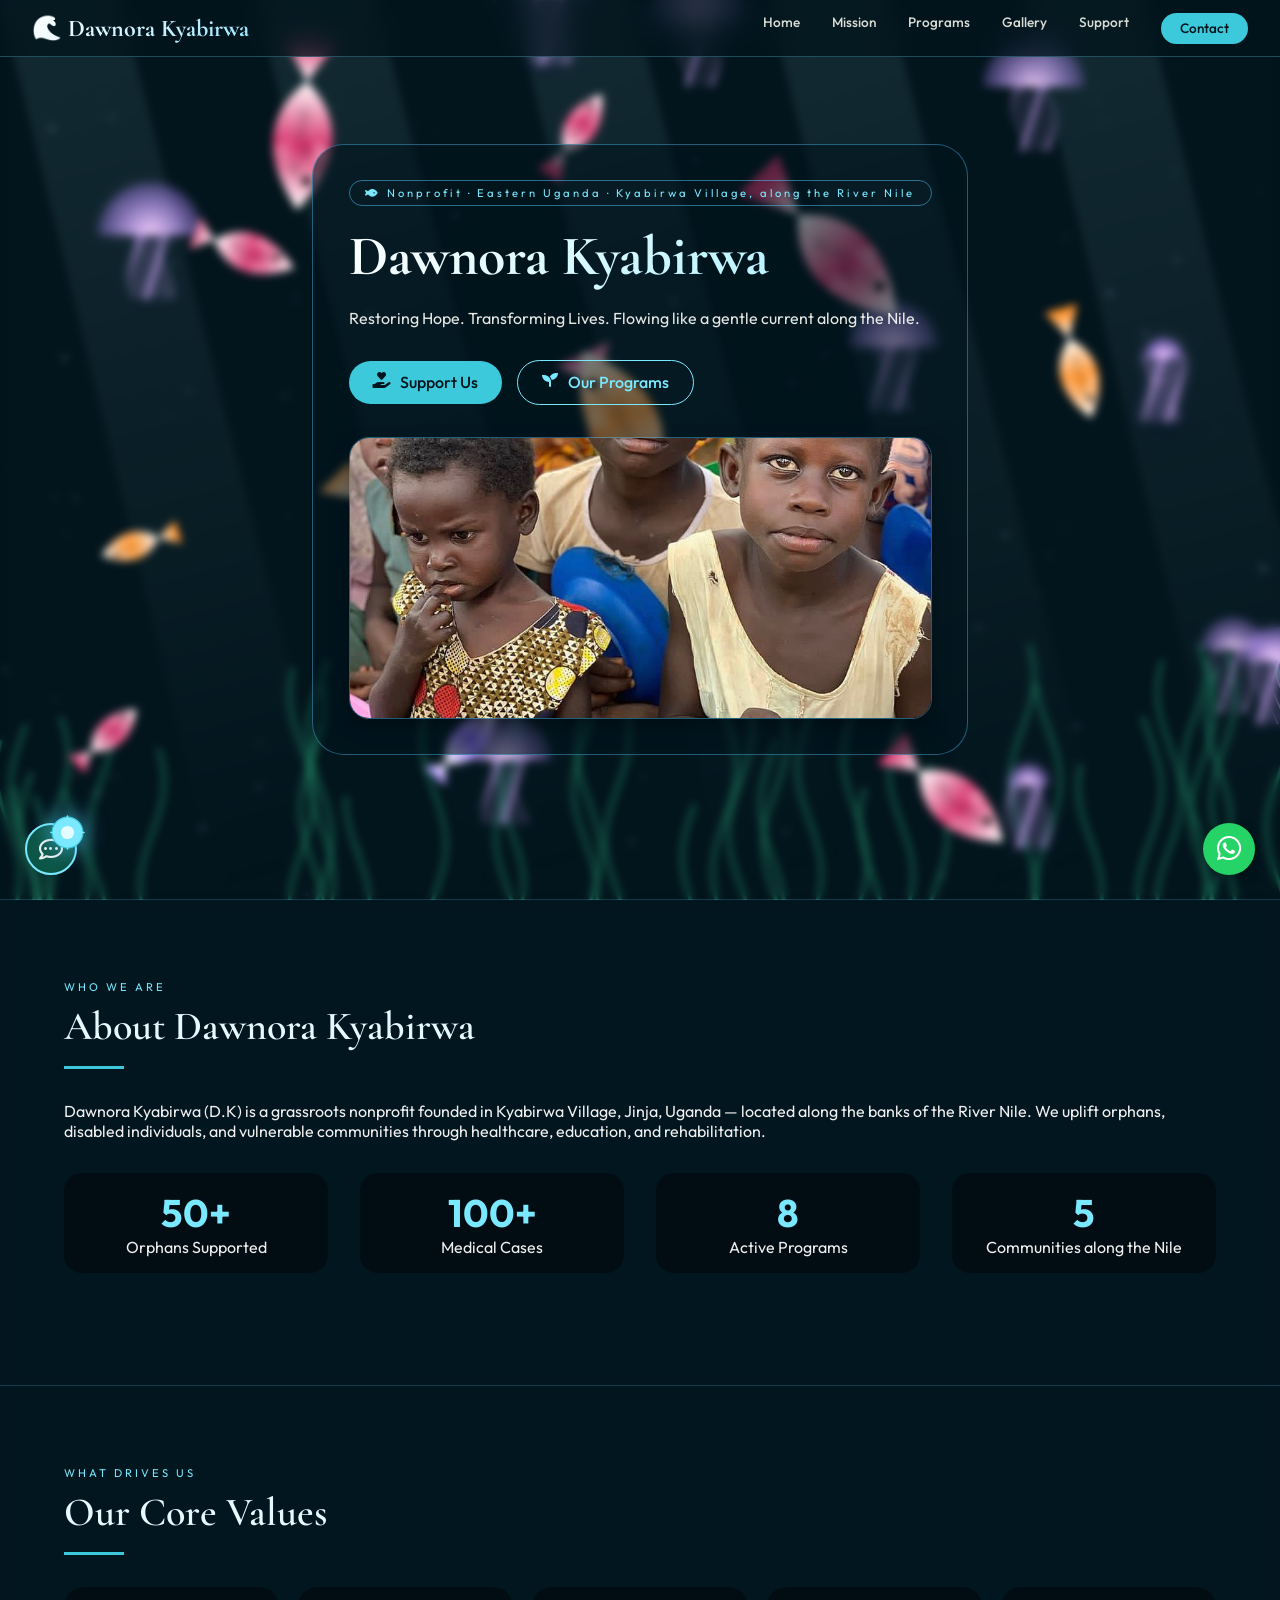
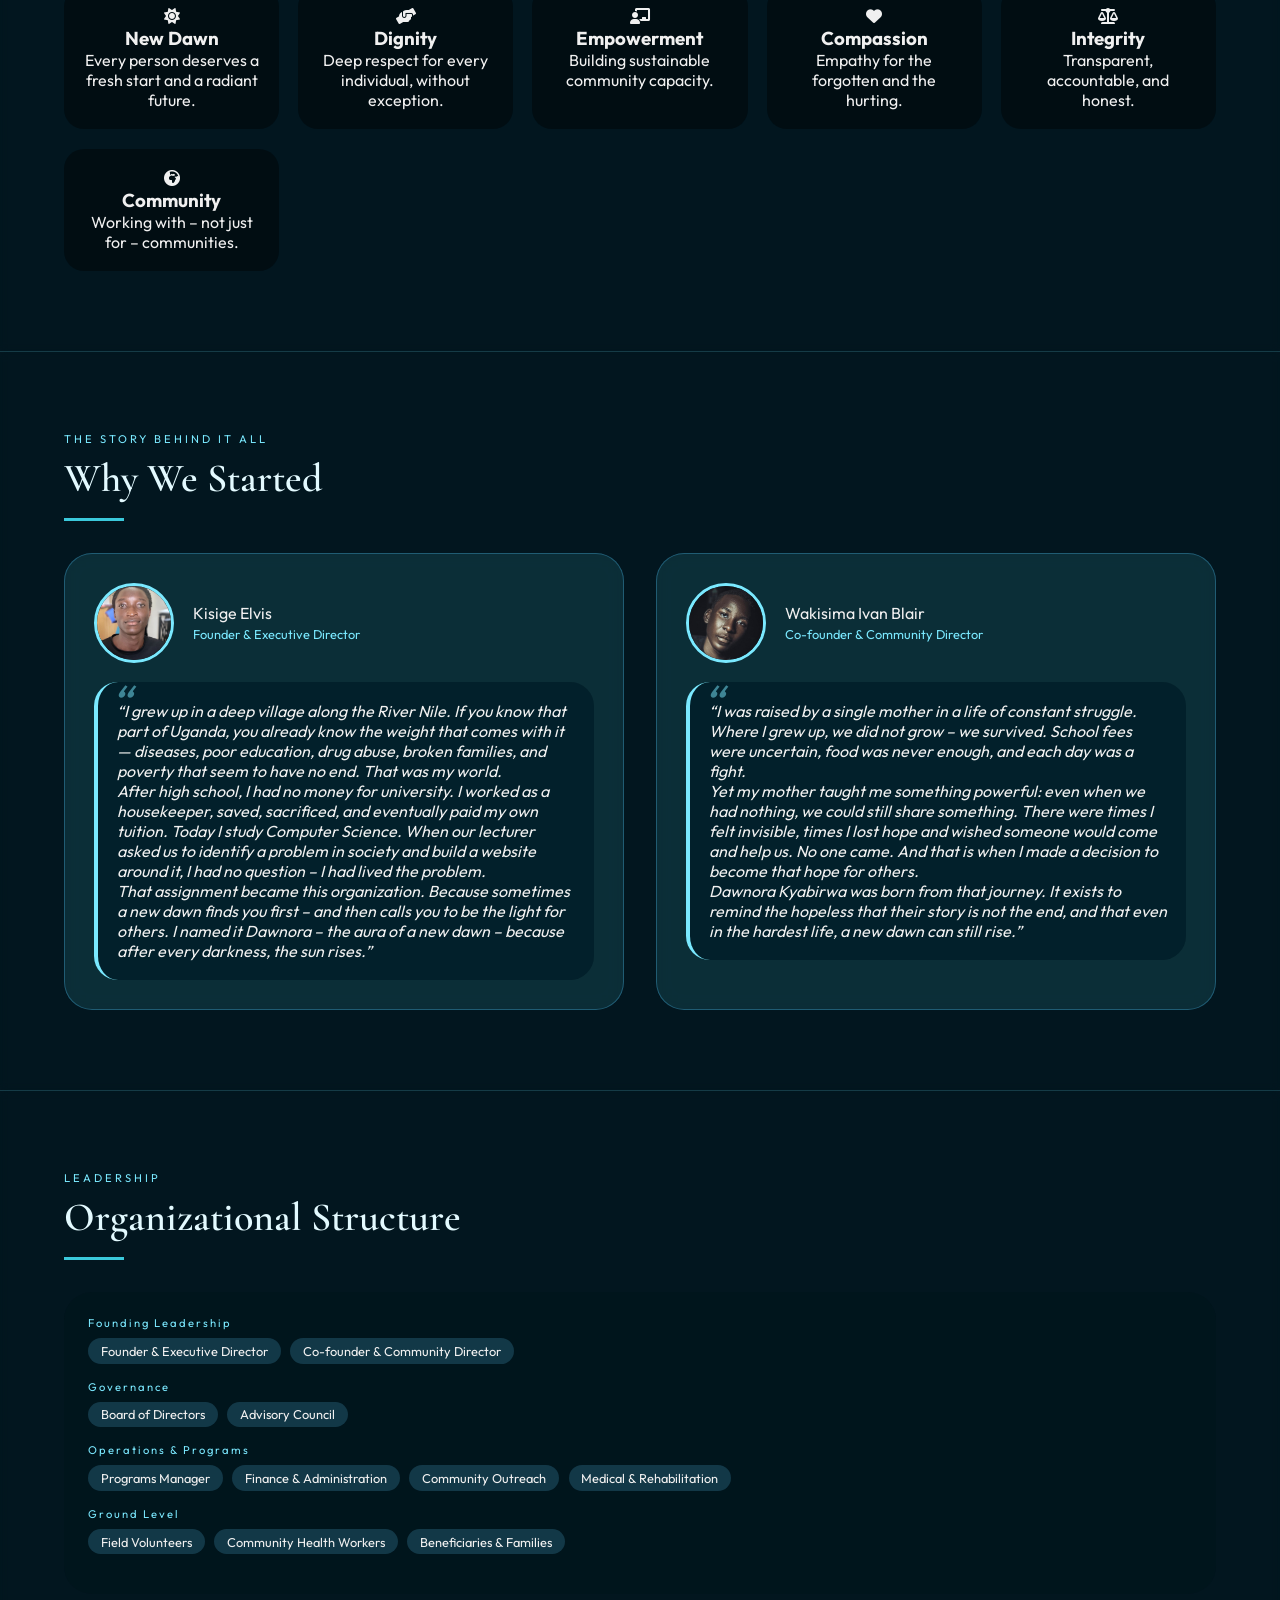
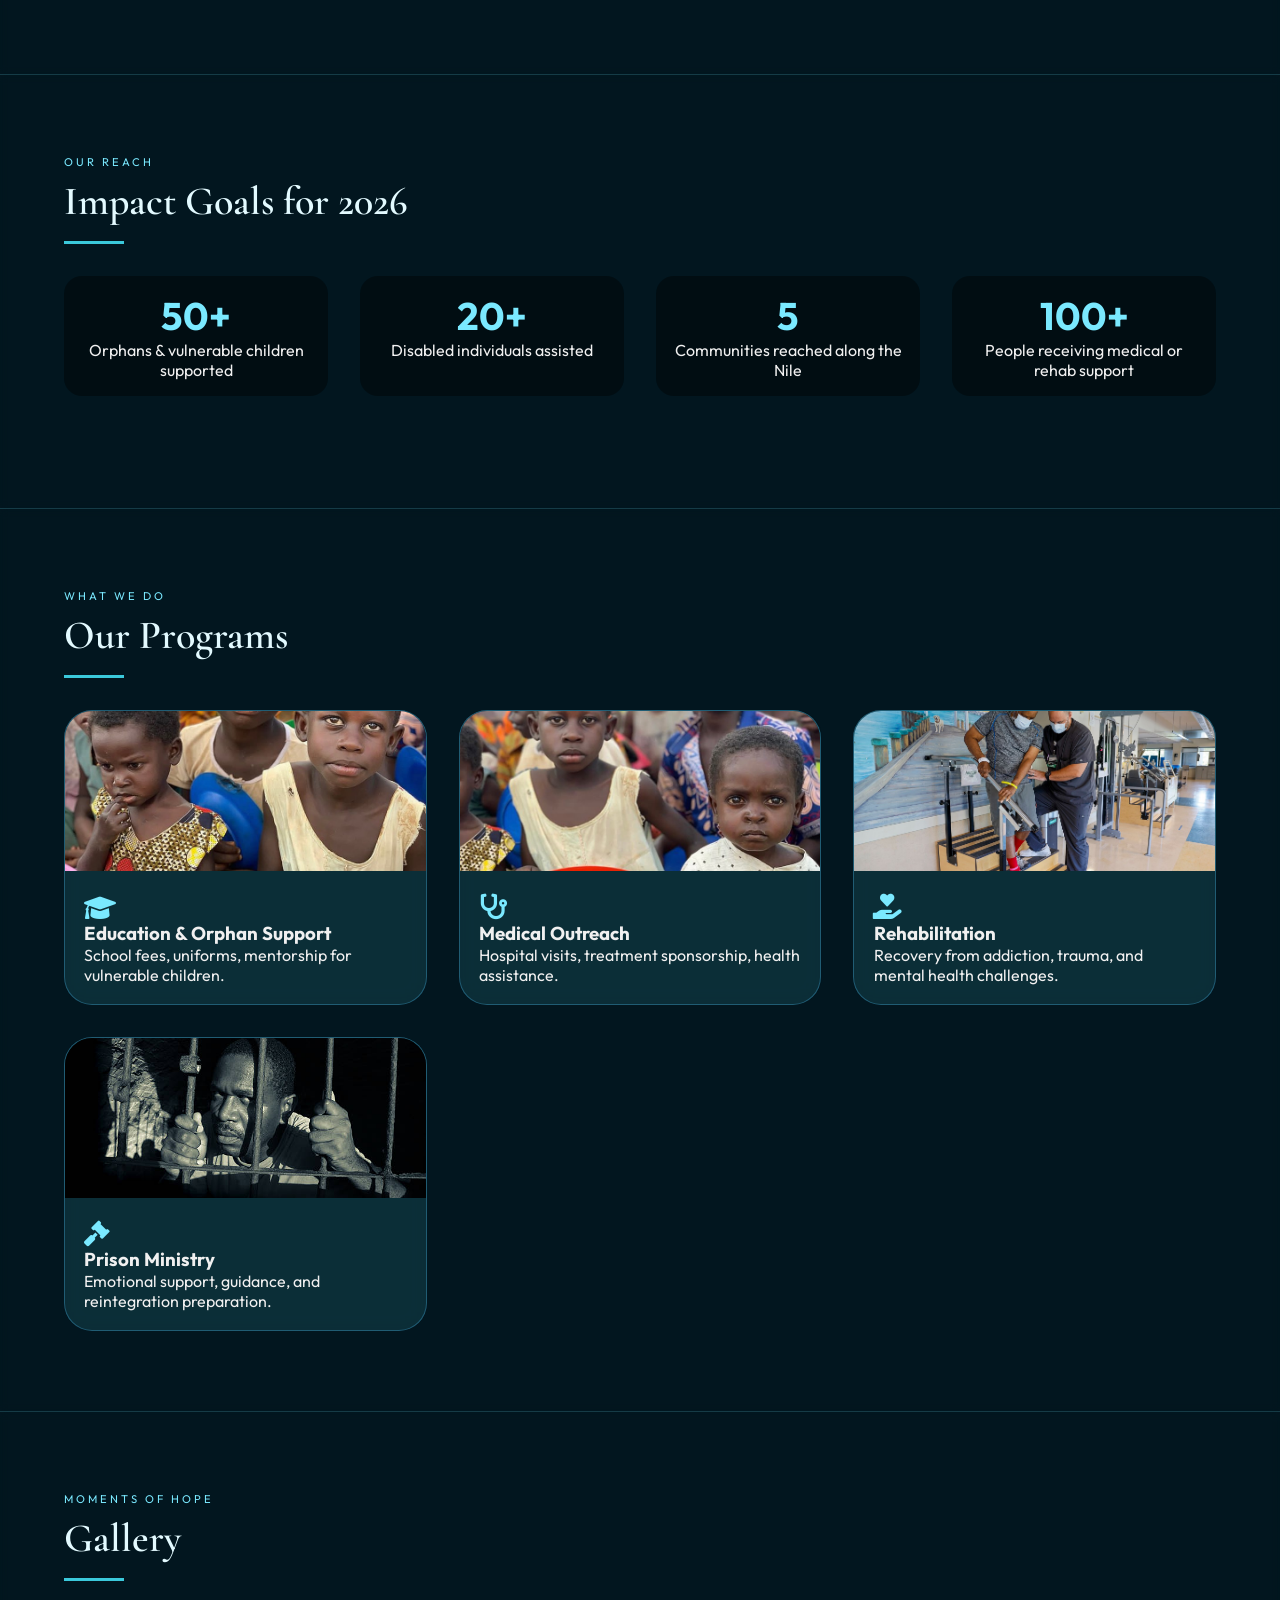
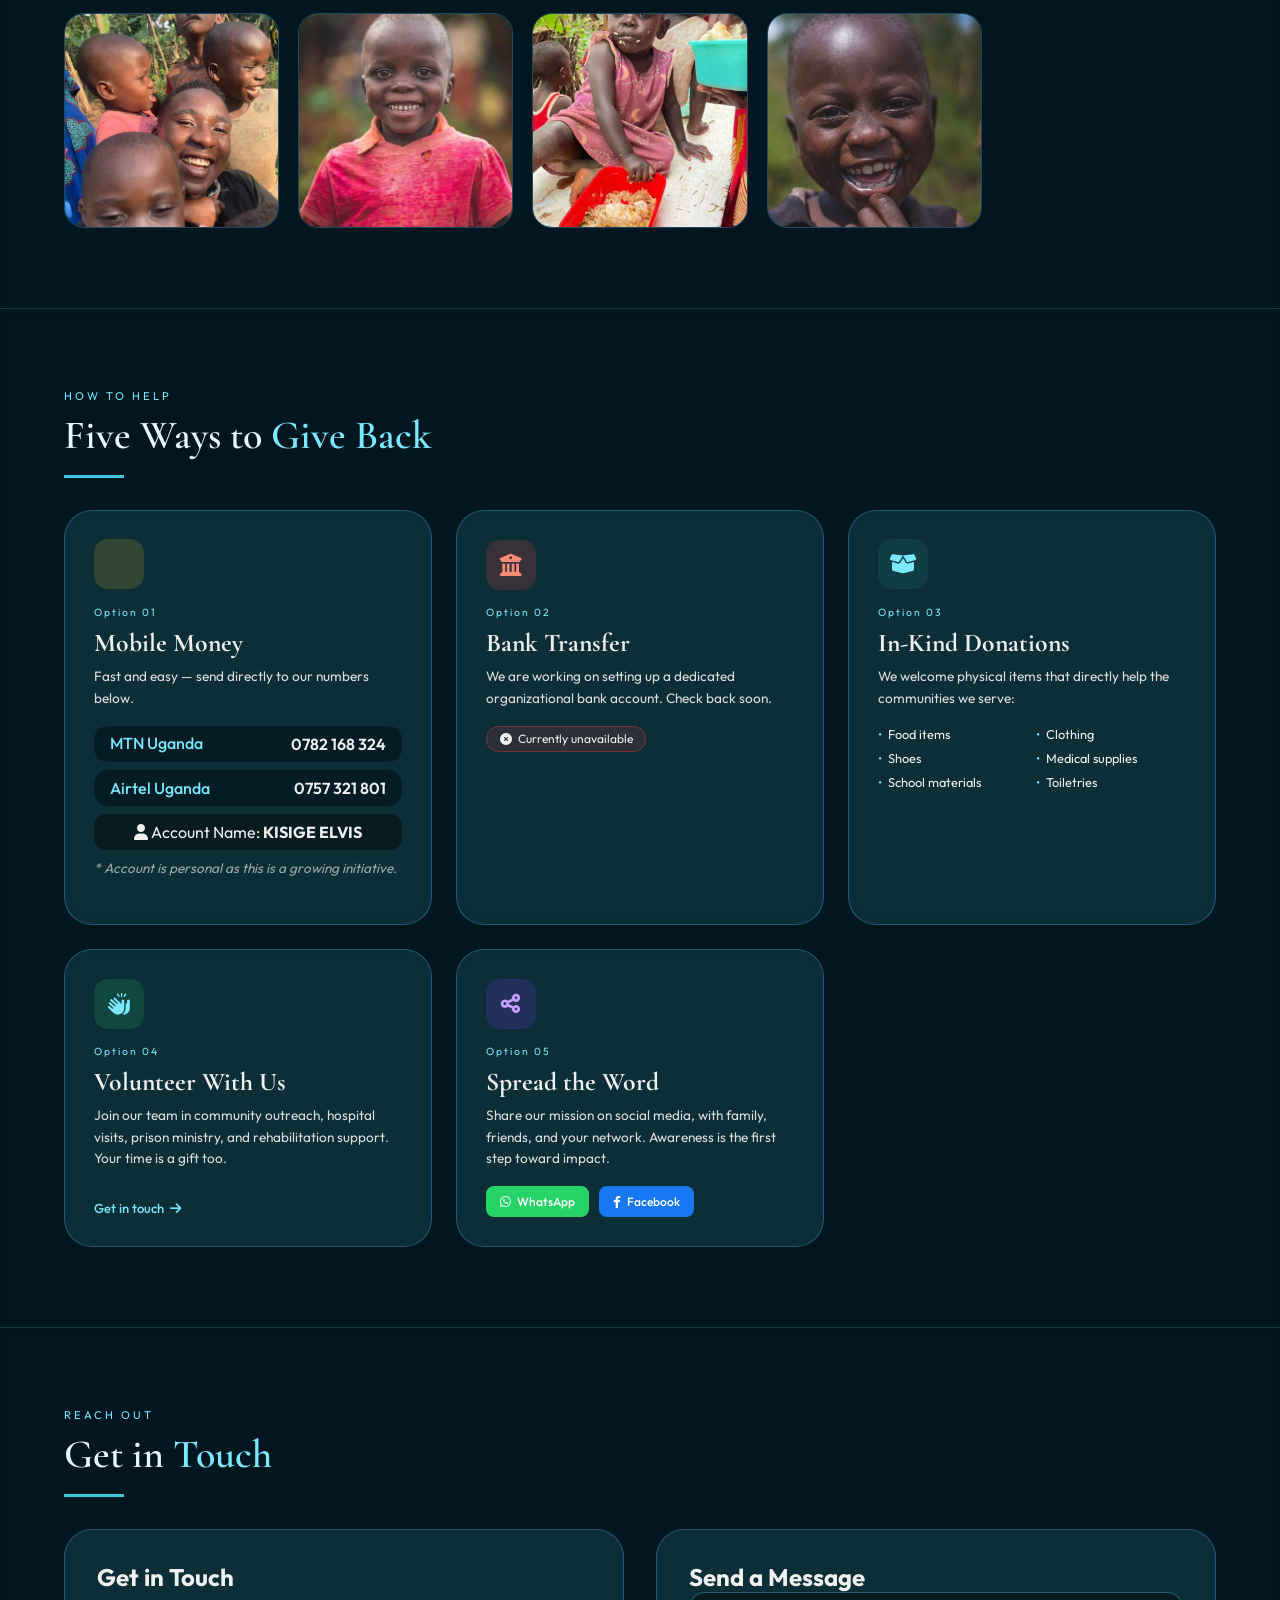
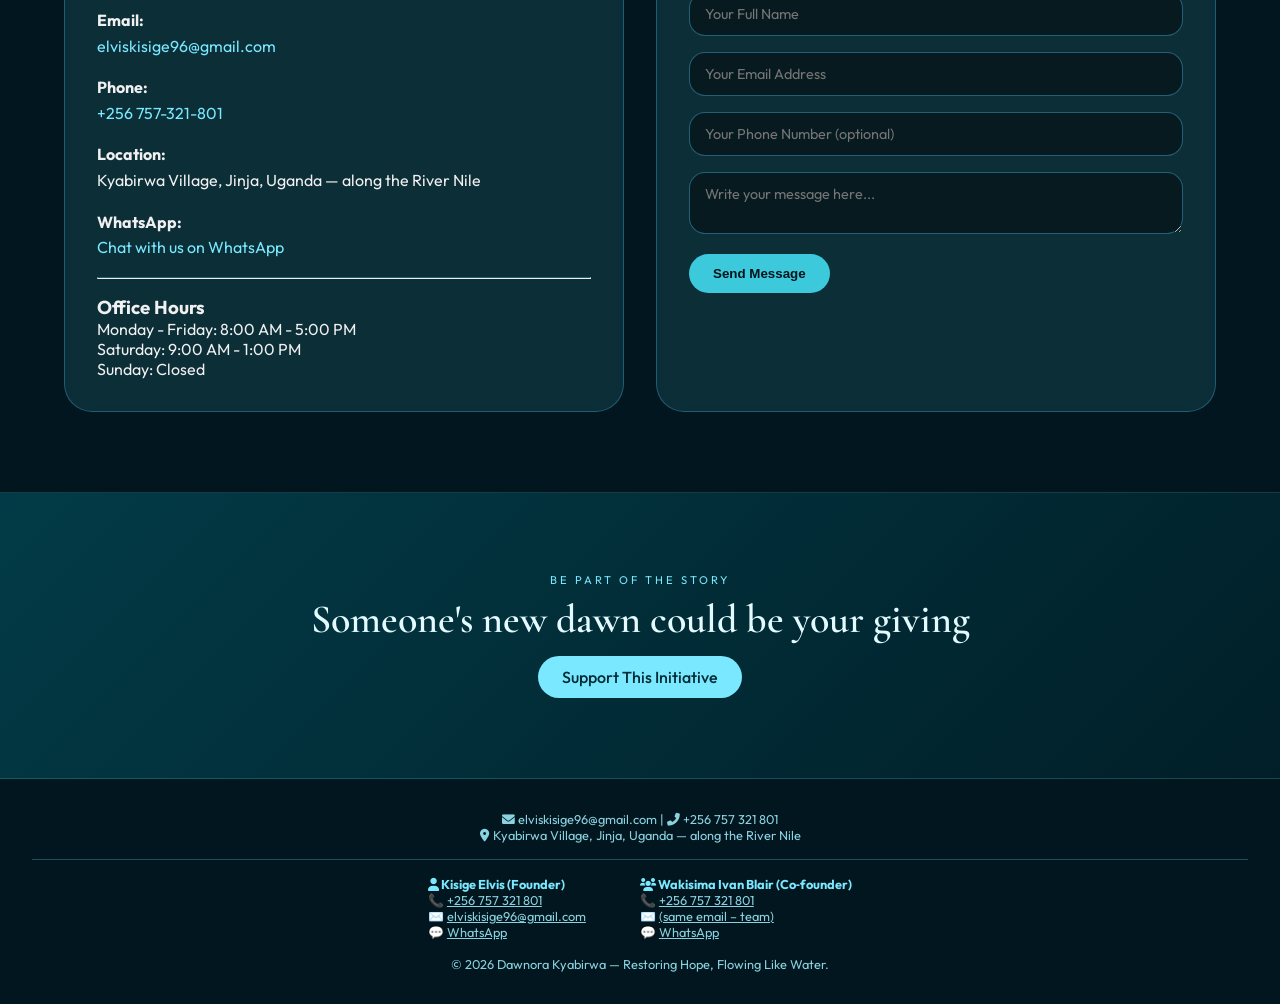
<file: index.html>
<!DOCTYPE html>
<html lang="en">
<head>
  <meta charset="UTF-8" />
  <meta name="viewport" content="width=device-width, initial-scale=1.0, user-scalable=no" />
  <title>Dawnora Kyabirwa — Restoring Hope along the River Nile</title>
  <link rel="preconnect" href="https://fonts.googleapis.com">
  <link rel="preconnect" href="https://fonts.gstatic.com" crossorigin>
  <link href="https://fonts.googleapis.com/css2?family=Outfit:wght@300;400;500;600;700&family=Cormorant+Garamond:wght@400;500;600;700&display=swap" rel="stylesheet">
  <link rel="stylesheet" href="https://cdnjs.cloudflare.com/ajax/libs/font-awesome/6.0.0-beta3/css/all.min.css">
  <style>
    * {
      margin: 0;
      padding: 0;
      box-sizing: border-box;
    }

    body {
      background: #02141c;
      color: #f0f0f0;
      font-family: 'Outfit', sans-serif;
      overflow-x: hidden;
    }

    canvas {
      position: fixed;
      top: 0;
      left: 0;
      width: 100%;
      height: 100%;
      z-index: 0;
      display: block;
    }

    .ui-wrapper {
      position: relative;
      z-index: 10;
    }

    /* Moving pearl (light) follows scroll */
    .moving-sun {
      position: fixed;
      bottom: 20px;
      left: 20px;
      width: 55px;
      height: 55px;
      z-index: 30;
      pointer-events: none;
      filter: drop-shadow(0 0 12px rgba(80, 200, 255, 0.8));
      transition: transform 0.02s linear;
      will-change: transform;
    }
    @media (max-width: 768px) {
      .moving-sun { width: 42px; height: 42px; bottom: 15px; left: 15px; }
    }
    .moving-sun svg {
      width: 100%;
      height: 100%;
      animation: gentlePulse 2.4s infinite ease-in-out;
      transform-origin: center;
    }
    @keyframes gentlePulse {
      0% { transform: scale(0.92); opacity: 0.7; }
      50% { transform: scale(1.1); opacity: 1; filter: drop-shadow(0 0 18px #6dd5ff); }
      100% { transform: scale(0.92); opacity: 0.7; }
    }

    nav {
      position: fixed;
      top: 0;
      left: 0;
      width: 100%;
      z-index: 20;
      background: rgba(2, 20, 28, 0.75);
      backdrop-filter: blur(12px);
      padding: 0.8rem 2rem;
      display: flex;
      justify-content: space-between;
      align-items: center;
      border-bottom: 1px solid rgba(100, 210, 230, 0.3);
    }
    .logo-text {
      font-family: 'Cormorant Garamond', serif;
      font-size: 1.5rem;
      font-weight: 700;
      background: linear-gradient(135deg, #ffffff, #9be7ff);
      -webkit-background-clip: text;
      background-clip: text;
      color: transparent;
    }
    .nav-links {
      display: flex;
      gap: 2rem;
    }
    .nav-links a {
      color: rgba(255, 255, 245, 0.85);
      text-decoration: none;
      font-size: 0.85rem;
      font-weight: 500;
      transition: 0.2s;
    }
    .nav-links a:hover { color: #7ae9ff; }
    .nav-cta {
      background: #3bc9db;
      padding: 0.4rem 1.2rem;
      border-radius: 30px;
      color: #02141c !important;
      font-weight: 600;
    }
    .mobile-menu-btn {
      display: none;
      background: none;
      border: none;
      font-size: 1.6rem;
      color: #7ae9ff;
      cursor: pointer;
    }
    @media (max-width: 780px) {
      .nav-links { display: none; }
      .mobile-menu-btn { display: block; }
      nav { padding: 0.7rem 1.2rem; }
    }
    .mobile-nav {
      position: fixed;
      top: 68px;
      right: -100%;
      width: 70%;
      max-width: 260px;
      background: rgba(2, 30, 40, 0.96);
      backdrop-filter: blur(16px);
      border-radius: 1rem 0 0 1rem;
      padding: 1.5rem;
      display: flex;
      flex-direction: column;
      gap: 1rem;
      transition: 0.3s;
      z-index: 25;
    }
    .mobile-nav.open { right: 0; }
    .mobile-nav a {
      color: #f5f5f5;
      text-decoration: none;
      font-size: 1rem;
      padding: 0.4rem 0;
    }

    section {
      padding: 5rem 0;
      border-bottom: 1px solid rgba(100, 210, 230, 0.2);
      background: rgba(2, 25, 34, 0.5);
      backdrop-filter: blur(4px);
    }
    .hero-section {
      min-height: 100vh;
      display: flex;
      align-items: center;
      background: transparent;
    }
    .hero-content {
      max-width: 700px;
      background: rgba(0, 20, 30, 0.55);
      backdrop-filter: blur(12px);
      padding: 2.2rem;
      border-radius: 2rem;
      border: 1px solid rgba(80, 200, 255, 0.4);
    }
    .hero-eyebrow {
      font-size: 0.7rem;
      letter-spacing: 3px;
      color: #7ae9ff;
      border: 1px solid rgba(80,200,255,0.5);
      display: inline-block;
      padding: 0.3rem 1rem;
      border-radius: 40px;
      margin-bottom: 1rem;
    }
    .hero-content h1 {
      font-family: 'Cormorant Garamond', serif;
      font-size: 3.5rem;
      font-weight: 700;
      background: linear-gradient(135deg, #ffffff, #a0f0ff);
      -webkit-background-clip: text;
      background-clip: text;
      color: transparent;
      margin-bottom: 1rem;
    }
    .hero-content p {
      font-size: 1rem;
      line-height: 1.6;
      color: rgba(255,255,250,0.9);
      margin-bottom: 1.8rem;
    }
    /* Image Slideshow Styles */
    .hero-slideshow {
      margin-top: 2rem;
      border-radius: 20px;
      overflow: hidden;
      border: 1px solid rgba(80,200,255,0.4);
      box-shadow: 0 8px 20px rgba(0,0,0,0.3);
    }
    .slideshow-container {
      position: relative;
      width: 100%;
      height: 200px;
      background: #02141c;
    }
    .slide-img {
      position: absolute;
      top: 0;
      left: 0;
      width: 100%;
      height: 100%;
      object-fit: cover;
      opacity: 0;
      transition: opacity 1s ease-in-out;
    }
    .slide-img.active {
      opacity: 1;
    }
    @media (min-width: 768px) {
      .slideshow-container { height: 280px; }
    }
    .btn {
      display: inline-flex;
      gap: 0.6rem;
      padding: 0.7rem 1.5rem;
      border-radius: 40px;
      text-decoration: none;
      font-weight: 500;
      transition: 0.2s;
    }
    .btn-primary {
      background: #3bc9db;
      color: #02141c;
    }
    .btn-outline {
      border: 1px solid #7ae9ff;
      color: #7ae9ff;
    }
    .section-eyebrow {
      font-size: 0.7rem;
      letter-spacing: 3px;
      color: #7ae9ff;
      text-transform: uppercase;
      margin-bottom: 0.5rem;
    }
    .section-title {
      font-family: 'Cormorant Garamond', serif;
      font-size: 2.5rem;
      font-weight: 600;
      color: #e3faff;
      margin-bottom: 0.8rem;
    }
    .divider {
      width: 60px;
      height: 3px;
      background: #3bc9db;
      margin: 1rem 0 2rem;
    }
    .grid-2 {
      display: grid;
      grid-template-columns: repeat(auto-fit, minmax(280px, 1fr));
      gap: 2rem;
      margin-top: 2rem;
    }
    .grid-3 {
      display: grid;
      grid-template-columns: repeat(auto-fit, minmax(180px, 1fr));
      gap: 1.2rem;
      margin-top: 2rem;
    }
    .program-card {
      background: rgba(15, 55, 65, 0.75);
      backdrop-filter: blur(12px);
      border-radius: 28px;
      overflow: hidden;
      border: 1px solid rgba(80, 200, 255, 0.3);
      transition: 0.25s;
    }
    .program-card:hover {
      border-color: #7ae9ff;
      transform: translateY(-5px);
    }
    .program-img {
      width: 100%;
      height: 160px;
      object-fit: cover;
    }
    .program-card-body {
      padding: 1.2rem;
    }
    .program-card-body i {
      font-size: 1.6rem;
      color: #7ae9ff;
    }
    .speech-card {
      background: rgba(15, 55, 65, 0.75);
      backdrop-filter: blur(12px);
      border-radius: 28px;
      padding: 1.8rem;
      border: 1px solid rgba(80, 200, 255, 0.3);
    }
    .profile-row {
      display: flex;
      align-items: center;
      gap: 1.2rem;
      margin-bottom: 1.2rem;
      flex-wrap: wrap;
    }
    .profile-img {
      width: 80px;
      height: 80px;
      border-radius: 50%;
      object-fit: cover;
      border: 3px solid #7ae9ff;
    }
    .speech-bubble {
      background: rgba(0, 30, 40, 0.8);
      border-radius: 24px;
      padding: 1.2rem;
      border-left: 4px solid #7ae9ff;
      font-style: italic;
      position: relative;
    }
    .speech-bubble::before {
      content: "“";
      font-size: 3rem;
      color: #7ae9ff;
      opacity: 0.5;
      position: absolute;
      top: -10px;
      left: 12px;
    }
    .value-card {
      background: rgba(0,0,0,0.4);
      border-radius: 20px;
      padding: 1.2rem;
      text-align: center;
    }
    .hier-tree {
      background: rgba(0,20,28,0.6);
      border-radius: 28px;
      padding: 1.5rem;
      margin-top: 1.5rem;
    }
    .hier-tier {
      margin-bottom: 1rem;
    }
    .hier-tier-label {
      font-size: 0.7rem;
      letter-spacing: 2px;
      color: #7ae9ff;
      margin-bottom: 0.5rem;
    }
    .hier-nodes {
      display: flex;
      flex-wrap: wrap;
      gap: 0.6rem;
    }
    .hier-node {
      background: rgba(30,80,100,0.6);
      padding: 0.3rem 0.8rem;
      border-radius: 40px;
      font-size: 0.8rem;
    }
    .gallery-grid {
      display: grid;
      grid-template-columns: repeat(auto-fill, minmax(200px, 1fr));
      gap: 1.2rem;
      margin-top: 2rem;
    }
    .gallery-item {
      border-radius: 20px;
      overflow: hidden;
      aspect-ratio: 1 / 1;
      border: 1px solid rgba(80, 200, 255, 0.3);
    }
    .gallery-item img {
      width: 100%;
      height: 100%;
      object-fit: cover;
      transition: transform 0.3s;
    }
    .gallery-item:hover img { transform: scale(1.05); }
    .stat-row {
      display: flex;
      flex-wrap: wrap;
      gap: 2rem;
      justify-content: space-between;
      margin: 2rem 0;
    }
    .stat {
      background: rgba(0,0,0,0.4);
      padding: 1rem;
      border-radius: 18px;
      text-align: center;
      flex: 1;
    }
    .stat-number {
      font-size: 2.4rem;
      font-weight: 700;
      color: #7ae9ff;
    }
    
    /* ========== FIVE WAYS TO GIVE BACK ========== */
    .ways-grid {
      display: grid;
      grid-template-columns: repeat(auto-fill, minmax(280px, 1fr));
      gap: 24px;
      margin-top: 2rem;
    }
    .way-card {
      background: rgba(15, 55, 65, 0.75);
      backdrop-filter: blur(12px);
      border-radius: 28px;
      padding: 1.8rem;
      border: 1px solid rgba(80, 200, 255, 0.3);
      transition: 0.25s;
    }
    .way-card:hover {
      border-color: #7ae9ff;
      transform: translateY(-5px);
    }
    .way-icon {
      width: 50px;
      height: 50px;
      border-radius: 14px;
      display: flex;
      align-items: center;
      justify-content: center;
      font-size: 22px;
      margin-bottom: 1rem;
    }
    .way-icon.gold { background: rgba(201,162,39,0.2); color: #f0b27a; }
    .way-icon.teal { background: rgba(43,122,120,0.2); color: #7ae9ff; }
    .way-icon.green { background: rgba(39,174,96,0.2); color: #7ae9ff; }
    .way-icon.red { background: rgba(229,62,62,0.2); color: #ff8a7a; }
    .way-icon.purple { background: rgba(124,58,237,0.2); color: #c79eff; }
    .step-badge {
      font-size: 0.65rem;
      letter-spacing: 2px;
      color: #7ae9ff;
      margin-bottom: 0.5rem;
    }
    .way-card h3 {
      font-family: 'Cormorant Garamond', serif;
      font-size: 1.6rem;
      margin-bottom: 0.5rem;
    }
    .way-card p {
      font-size: 0.85rem;
      line-height: 1.6;
      color: #ddd;
      margin-bottom: 1rem;
    }
    .momo-row {
      display: flex;
      justify-content: space-between;
      background: rgba(0,20,28,0.6);
      padding: 0.5rem 1rem;
      border-radius: 14px;
      margin-bottom: 0.5rem;
    }
    .momo-label {
      font-weight: 500;
      color: #7ae9ff;
    }
    .momo-number {
      font-weight: 600;
    }
    .momo-name {
      background: rgba(0,0,0,0.4);
      padding: 0.5rem;
      border-radius: 12px;
      margin: 0.5rem 0;
      text-align: center;
    }
    .momo-note {
      font-size: 0.7rem;
      opacity: 0.7;
      font-style: italic;
    }
    .unavailable-badge {
      display: inline-flex;
      align-items: center;
      gap: 6px;
      background: rgba(229,62,62,0.15);
      border: 1px solid rgba(229,62,62,0.4);
      border-radius: 40px;
      padding: 0.3rem 0.8rem;
      font-size: 0.75rem;
    }
    .inkind-list {
      list-style: none;
      display: grid;
      grid-template-columns: 1fr 1fr;
      gap: 0.5rem;
      margin-top: 0.5rem;
    }
    .inkind-list li {
      font-size: 0.8rem;
      display: flex;
      align-items: center;
      gap: 6px;
    }
    .inkind-list li::before {
      content: "•";
      color: #7ae9ff;
    }
    
    /* ========== CONTACT SECTION (two‑column grid) ========== */
    .contact-grid {
      display: grid;
      grid-template-columns: 1fr 1fr;
      gap: 2rem;
      margin-top: 2rem;
    }
    @media (max-width: 768px) {
      .contact-grid { grid-template-columns: 1fr; }
    }
    .contact-card {
      background: rgba(15, 55, 65, 0.75);
      backdrop-filter: blur(12px);
      border-radius: 28px;
      padding: 2rem;
      border: 1px solid rgba(80,200,255,0.3);
    }
    .contact-info p {
      margin: 1rem 0;
      line-height: 1.6;
    }
    .contact-info a {
      color: #7ae9ff;
      text-decoration: none;
    }
    .contact-info a:hover {
      text-decoration: underline;
    }
    form input, form textarea {
      width: 100%;
      padding: 12px 15px;
      margin-bottom: 1rem;
      border: 1px solid rgba(80,200,255,0.4);
      border-radius: 16px;
      background: rgba(0,0,0,0.4);
      color: white;
      font-family: 'Outfit', sans-serif;
      font-size: 0.9rem;
      transition: 0.2s;
    }
    form input:focus, form textarea:focus {
      outline: none;
      border-color: #7ae9ff;
      background: rgba(0,0,0,0.6);
    }
    form button {
      background: #3bc9db;
      color: #02141c;
      padding: 12px 24px;
      border: none;
      border-radius: 40px;
      font-weight: 600;
      cursor: pointer;
      transition: 0.2s;
    }
    form button:hover {
      background: #7ae9ff;
      transform: translateY(-2px);
    }
    hr {
      margin: 1rem 0;
      border-top: 1px solid rgba(100,210,230,0.3);
    }

    .container {
      max-width: 1200px;
      margin: 0 auto;
      padding: 0 1.5rem;
    }
    .whatsapp-float {
      position: fixed;
      bottom: 25px;
      right: 25px;
      background: #25D366;
      width: 52px;
      height: 52px;
      border-radius: 50%;
      display: flex;
      align-items: center;
      justify-content: center;
      font-size: 28px;
      color: white;
      text-decoration: none;
      z-index: 30;
      box-shadow: 0 2px 12px rgba(0,0,0,0.3);
    }
    .chat-icon {
      position: fixed;
      bottom: 25px;
      left: 25px;
      background: #0e5c4a;
      width: 52px;
      height: 52px;
      border-radius: 50%;
      display: flex;
      align-items: center;
      justify-content: center;
      font-size: 24px;
      cursor: pointer;
      z-index: 30;
      border: 2px solid #7ae9ff;
      background: rgba(14, 92, 74, 0.85);
      backdrop-filter: blur(4px);
    }
    .notif {
      position: absolute;
      top: -4px;
      right: -4px;
      background: #ef4444;
      border-radius: 50%;
      width: 18px;
      height: 18px;
      font-size: 10px;
      display: flex;
      align-items: center;
      justify-content: center;
    }
    .chat-box {
      position: fixed;
      bottom: 85px;
      left: 25px;
      width: 300px;
      background: #fff;
      border-radius: 18px;
      display: none;
      flex-direction: column;
      z-index: 31;
      box-shadow: 0 8px 24px rgba(0,0,0,0.3);
    }
    .chat-box.open { display: flex; }
    .chat-header {
      background: #0e5c4a;
      padding: 12px;
      color: white;
      display: flex;
      justify-content: space-between;
      border-radius: 18px 18px 0 0;
    }
    .chat-body {
      padding: 12px;
      height: 200px;
      overflow-y: auto;
      background: #fefefe;
      color: #111;
    }
    .bot {
      background: #eef2f5;
      padding: 6px 10px;
      border-radius: 12px;
      margin-bottom: 6px;
      width: fit-content;
    }
    .user-msg {
      background: #0e5c4a;
      color: white;
      padding: 6px 10px;
      border-radius: 12px;
      margin-bottom: 6px;
      text-align: right;
    }
    .chat-footer {
      display: flex;
      border-top: 1px solid #eee;
    }
    .chat-footer input {
      flex: 1;
      border: none;
      outline: none;
      padding: 10px;
    }
    .chat-footer button {
      background: #0e5c4a;
      color: white;
      border: none;
      padding: 0 14px;
      cursor: pointer;
    }
    .reveal {
      opacity: 0;
      transform: translateY(25px);
      transition: 0.7s;
    }
    .reveal.visible { opacity: 1; transform: translateY(0); }
    footer {
      background: #01161f;
      text-align: center;
      padding: 2rem;
      font-size: 0.8rem;
      color: #8ad2e0;
    }
    .footer-contact-details {
      display: flex;
      flex-wrap: wrap;
      justify-content: center;
      gap: 2rem;
      margin-top: 1rem;
      padding-top: 1rem;
      border-top: 1px solid rgba(100,210,230,0.3);
    }
    .footer-contact-details div {
      text-align: left;
      min-width: 180px;
    }
    .footer-contact-details strong {
      color: #7ae9ff;
    }
  </style>
</head>
<body>

<canvas id="oceanCanvas"></canvas>

<div class="ui-wrapper">
  <nav>
    <span class="logo-text">🌊 Dawnora Kyabirwa</span>
    <div class="nav-links">
      <a href="#">Home</a>
      <a href="#mission">Mission</a>
      <a href="#programs">Programs</a>
      <a href="#gallery">Gallery</a>
      <a href="#support">Support</a>
      <a href="#contact-section" class="nav-cta">Contact</a>
    </div>
    <button class="mobile-menu-btn" id="mobileBtn"><i class="fas fa-bars"></i></button>
  </nav>
  <div class="mobile-nav" id="mobileNav">
    <a href="#">Home</a>
    <a href="#mission">Mission</a>
    <a href="#programs">Programs</a>
    <a href="#gallery">Gallery</a>
    <a href="#support">Support</a>
    <a href="#contact-section">Contact</a>
  </div>

  <!-- Hero with rotating slideshow -->
  <section class="hero-section">
    <div class="container">
      <div class="hero-content reveal">
        <div class="hero-eyebrow"><i class="fas fa-fish"></i> Nonprofit · Eastern Uganda · Kyabirwa Village, along the River Nile</div>
        <h1>Dawnora Kyabirwa</h1>
        <p>Restoring Hope. Transforming Lives. Flowing like a gentle current along the Nile.</p>
        <div>
          <a href="#support" class="btn btn-primary"><i class="fas fa-hand-holding-heart"></i> Support Us</a>
          <a href="#programs" class="btn btn-outline" style="margin-left: 12px;"><i class="fas fa-seedling"></i> Our Programs</a>
        </div>
        <div class="hero-slideshow">
          <div class="slideshow-container" id="heroSlideshow">
            <img class="slide-img active" src="dawnora_Img/1.jpeg" alt="Dawnora 1" onerror="this.src='https://placehold.co/600x300/064e3b/7ae9ff?text=Hope'">
            <img class="slide-img" src="dawnora_Img/3.jpeg" alt="Dawnora 2" onerror="this.src='https://placehold.co/600x300/064e3b/7ae9ff?text=Care'">
            <img class="slide-img" src="dawnora_Img/Blair with kids.jpeg" alt="Blair with kids" onerror="this.src='https://placehold.co/600x300/064e3b/7ae9ff?text=Community'">
            <img class="slide-img" src="dawnora_Img/Happy kid.jpeg" alt="Happy kid" onerror="this.src='https://placehold.co/600x300/064e3b/7ae9ff?text=Happiness'">
            <img class="slide-img" src="dawnora_Img/kid eating.jpeg" alt="Kid eating" onerror="this.src='https://placehold.co/600x300/064e3b/7ae9ff?text=Nourishment'">
            <img class="slide-img" src="dawnora_Img/6.jpeg" alt="Dawnora 6" onerror="this.src='https://placehold.co/600x300/064e3b/7ae9ff?text=Family'">
          </div>
        </div>
      </div>
    </div>
  </section>

  <!-- About / Mission -->
  <section id="mission">
    <div class="container">
      <div class="reveal"><div class="section-eyebrow">Who we are</div><h2 class="section-title">About Dawnora Kyabirwa</h2><div class="divider"></div></div>
      <p class="reveal">Dawnora Kyabirwa (D.K) is a grassroots nonprofit founded in Kyabirwa Village, Jinja, Uganda — located along the banks of the River Nile. We uplift orphans, disabled individuals, and vulnerable communities through healthcare, education, and rehabilitation.</p>
      <div class="stat-row reveal">
        <div class="stat"><div class="stat-number">50+</div><div>Orphans Supported</div></div>
        <div class="stat"><div class="stat-number">100+</div><div>Medical Cases</div></div>
        <div class="stat"><div class="stat-number">8</div><div>Active Programs</div></div>
        <div class="stat"><div class="stat-number">5</div><div>Communities along the Nile</div></div>
      </div>
    </div>
  </section>

  <!-- Core Values -->
  <section>
    <div class="container">
      <div class="reveal"><div class="section-eyebrow">What drives us</div><h2 class="section-title">Our Core Values</h2><div class="divider"></div></div>
      <div class="grid-3">
        <div class="value-card"><i class="fas fa-sun"></i><h3>New Dawn</h3><p>Every person deserves a fresh start and a radiant future.</p></div>
        <div class="value-card"><i class="fas fa-hands-helping"></i><h3>Dignity</h3><p>Deep respect for every individual, without exception.</p></div>
        <div class="value-card"><i class="fas fa-chalkboard-user"></i><h3>Empowerment</h3><p>Building sustainable community capacity.</p></div>
        <div class="value-card"><i class="fas fa-heart"></i><h3>Compassion</h3><p>Empathy for the forgotten and the hurting.</p></div>
        <div class="value-card"><i class="fas fa-balance-scale"></i><h3>Integrity</h3><p>Transparent, accountable, and honest.</p></div>
        <div class="value-card"><i class="fas fa-globe-africa"></i><h3>Community</h3><p>Working with – not just for – communities.</p></div>
      </div>
    </div>
  </section>

  <!-- Full Founder & Co-founder Stories -->
  <section>
    <div class="container">
      <div class="reveal"><div class="section-eyebrow">The story behind it all</div><h2 class="section-title">Why We Started</h2><div class="divider"></div></div>
      <div class="grid-2">
        <div class="speech-card reveal">
          <div class="profile-row">
            <img class="profile-img" src="dawnora_Img/elvis.jpeg" alt="Elvis" onerror="this.src='https://ui-avatars.com/api/?background=0e5c4a&color=fff&name=Elvis'">
            <div class="profile-name">Kisige Elvis<br><span style="font-size: 0.8rem; color: #7ae9ff;">Founder & Executive Director</span></div>
          </div>
          <div class="speech-bubble">
            <p>“I grew up in a deep village along the River Nile. If you know that part of Uganda, you already know the weight that comes with it — diseases, poor education, drug abuse, broken families, and poverty that seem to have no end. That was my world.</p>
            <p>After high school, I had no money for university. I worked as a housekeeper, saved, sacrificed, and eventually paid my own tuition. Today I study Computer Science. When our lecturer asked us to identify a problem in society and build a website around it, I had no question – I had lived the problem.</p>
            <p>That assignment became this organization. Because sometimes a new dawn finds you first – and then calls you to be the light for others. I named it Dawnora – the aura of a new dawn – because after every darkness, the sun rises.”</p>
          </div>
        </div>
        <div class="speech-card reveal">
          <div class="profile-row">
            <img class="profile-img" src="dawnora_Img/Blair.jpeg" alt="Ivan" onerror="this.src='https://ui-avatars.com/api/?background=0e5c4a&color=fff&name=Ivan'">
            <div class="profile-name">Wakisima Ivan Blair<br><span style="font-size: 0.8rem; color: #7ae9ff;">Co-founder & Community Director</span></div>
          </div>
          <div class="speech-bubble">
            <p>“I was raised by a single mother in a life of constant struggle. Where I grew up, we did not grow – we survived. School fees were uncertain, food was never enough, and each day was a fight.</p>
            <p>Yet my mother taught me something powerful: even when we had nothing, we could still share something. There were times I felt invisible, times I lost hope and wished someone would come and help us. No one came. And that is when I made a decision to become that hope for others.</p>
            <p>Dawnora Kyabirwa was born from that journey. It exists to remind the hopeless that their story is not the end, and that even in the hardest life, a new dawn can still rise.”</p>
          </div>
        </div>
      </div>
    </div>
  </section>

  <!-- Organizational Hierarchy -->
  <section>
    <div class="container">
      <div class="reveal"><div class="section-eyebrow">Leadership</div><h2 class="section-title">Organizational Structure</h2><div class="divider"></div></div>
      <div class="hier-tree">
        <div class="hier-tier"><div class="hier-tier-label">Founding Leadership</div><div class="hier-nodes"><div class="hier-node">Founder & Executive Director</div><div class="hier-node">Co-founder & Community Director</div></div></div>
        <div class="hier-tier"><div class="hier-tier-label">Governance</div><div class="hier-nodes"><div class="hier-node">Board of Directors</div><div class="hier-node">Advisory Council</div></div></div>
        <div class="hier-tier"><div class="hier-tier-label">Operations & Programs</div><div class="hier-nodes"><div class="hier-node">Programs Manager</div><div class="hier-node">Finance & Administration</div><div class="hier-node">Community Outreach</div><div class="hier-node">Medical & Rehabilitation</div></div></div>
        <div class="hier-tier"><div class="hier-tier-label">Ground Level</div><div class="hier-nodes"><div class="hier-node">Field Volunteers</div><div class="hier-node">Community Health Workers</div><div class="hier-node">Beneficiaries & Families</div></div></div>
      </div>
    </div>
  </section>

  <!-- Impact Goals -->
  <section>
    <div class="container">
      <div class="reveal"><div class="section-eyebrow">Our reach</div><h2 class="section-title">Impact Goals for 2026</h2><div class="divider"></div></div>
      <div class="stat-row reveal">
        <div class="stat"><div class="stat-number">50+</div><div>Orphans & vulnerable children supported</div></div>
        <div class="stat"><div class="stat-number">20+</div><div>Disabled individuals assisted</div></div>
        <div class="stat"><div class="stat-number">5</div><div>Communities reached along the Nile</div></div>
        <div class="stat"><div class="stat-number">100+</div><div>People receiving medical or rehab support</div></div>
      </div>
    </div>
  </section>

  <!-- Programs with images -->
  <section id="programs">
    <div class="container">
      <div class="reveal"><div class="section-eyebrow">What we do</div><h2 class="section-title">Our Programs</h2><div class="divider"></div></div>
      <div class="grid-2">
        <div class="program-card reveal">
          <img class="program-img" src="dawnora_Img/1.jpeg" alt="Orphan support" onerror="this.src='https://placehold.co/400x200/064e3b/7ae9ff?text=Orphans'">
          <div class="program-card-body"><i class="fas fa-graduation-cap"></i><h3>Education & Orphan Support</h3><p>School fees, uniforms, mentorship for vulnerable children.</p></div>
        </div>
        <div class="program-card reveal">
          <img class="program-img" src="dawnora_Img/3.jpeg" alt="Medical" onerror="this.src='https://placehold.co/400x200/064e3b/7ae9ff?text=Medical'">
          <div class="program-card-body"><i class="fas fa-stethoscope"></i><h3>Medical Outreach</h3><p>Hospital visits, treatment sponsorship, health assistance.</p></div>
        </div>
        <div class="program-card reveal">
          <img class="program-img" src="images/rehab.jpg" alt="Rehab" onerror="this.src='https://placehold.co/400x200/064e3b/7ae9ff?text=Rehab'">
          <div class="program-card-body"><i class="fas fa-hand-holding-heart"></i><h3>Rehabilitation</h3><p>Recovery from addiction, trauma, and mental health challenges.</p></div>
        </div>
        <div class="program-card reveal">
          <img class="program-img" src="images/prisoner.jpg" alt="Prison" onerror="this.src='https://placehold.co/400x200/064e3b/7ae9ff?text=Prison'">
          <div class="program-card-body"><i class="fas fa-gavel"></i><h3>Prison Ministry</h3><p>Emotional support, guidance, and reintegration preparation.</p></div>
        </div>
      </div>
    </div>
  </section>

  <!-- Gallery with dawnora_Img -->
  <section id="gallery">
    <div class="container">
      <div class="reveal"><div class="section-eyebrow">Moments of hope</div><h2 class="section-title">Gallery</h2><div class="divider"></div></div>
      <div class="gallery-grid">
        <div class="gallery-item"><img src="dawnora_Img/Blair with kids.jpeg" alt="Blair with kids" onerror="this.src='https://placehold.co/400x400/064e3b/7ae9ff?text=Hope'"></div>
        <div class="gallery-item"><img src="dawnora_Img/Happy kid.jpeg" alt="Happy kid" onerror="this.src='https://placehold.co/400x400/064e3b/7ae9ff?text=Care'"></div>
        <div class="gallery-item"><img src="dawnora_Img/kid eating.jpeg" alt="Kid eating" onerror="this.src='https://placehold.co/400x400/064e3b/7ae9ff?text=Community'"></div>
        <div class="gallery-item"><img src="dawnora_Img/6.jpeg" alt="Dawnora 6" onerror="this.src='https://placehold.co/400x400/064e3b/7ae9ff?text=Rehab'"></div>
      </div>
    </div>
  </section>

  <!-- ========== FIVE WAYS TO GIVE BACK ========== -->
  <section id="support">
    <div class="container">
      <div class="reveal">
        <div class="section-eyebrow">How to Help</div>
        <h2 class="section-title">Five Ways to <span style="color:#7ae9ff;">Give Back</span></h2>
        <div class="divider"></div>
      </div>
      <div class="ways-grid">
        <!-- Mobile Money -->
        <div class="way-card reveal">
          <div class="way-icon gold"><i class="fa-solid fa-mobile-screen"></i></div>
          <div class="step-badge">Option 01</div>
          <h3>Mobile Money</h3>
          <p>Fast and easy — send directly to our numbers below.</p>
          <div class="momo-row"><span class="momo-label">MTN Uganda</span><span class="momo-number">0782 168 324</span></div>
          <div class="momo-row"><span class="momo-label">Airtel Uganda</span><span class="momo-number">0757 321 801</span></div>
          <div class="momo-name"><i class="fa-solid fa-user"></i> Account Name: <strong>KISIGE ELVIS</strong></div>
          <p class="momo-note">* Account is personal as this is a growing initiative.</p>
        </div>
        <!-- Bank -->
        <div class="way-card reveal">
          <div class="way-icon red"><i class="fa-solid fa-building-columns"></i></div>
          <div class="step-badge">Option 02</div>
          <h3>Bank Transfer</h3>
          <p>We are working on setting up a dedicated organizational bank account. Check back soon.</p>
          <div class="unavailable-badge"><i class="fa-solid fa-circle-xmark"></i> Currently unavailable</div>
        </div>
        <!-- In-Kind -->
        <div class="way-card reveal">
          <div class="way-icon teal"><i class="fa-solid fa-box-open"></i></div>
          <div class="step-badge">Option 03</div>
          <h3>In-Kind Donations</h3>
          <p>We welcome physical items that directly help the communities we serve:</p>
          <ul class="inkind-list"><li>Food items</li><li>Clothing</li><li>Shoes</li><li>Medical supplies</li><li>School materials</li><li>Toiletries</li></ul>
        </div>
        <!-- Volunteer -->
        <div class="way-card reveal">
          <div class="way-icon green"><i class="fa-solid fa-hands-clapping"></i></div>
          <div class="step-badge">Option 04</div>
          <h3>Volunteer With Us</h3>
          <p>Join our team in community outreach, hospital visits, prison ministry, and rehabilitation support. Your time is a gift too.</p>
          <a href="#contact-section" style="display:inline-flex; align-items:center; gap:6px; margin-top:14px; font-size:13px; font-weight:500; color:#7ae9ff; text-decoration:none;">Get in touch <i class="fa-solid fa-arrow-right"></i></a>
        </div>
        <!-- Spread the word -->
        <div class="way-card reveal">
          <div class="way-icon purple"><i class="fa-solid fa-share-nodes"></i></div>
          <div class="step-badge">Option 05</div>
          <h3>Spread the Word</h3>
          <p>Share our mission on social media, with family, friends, and your network. Awareness is the first step toward impact.</p>
          <div style="display:flex; gap:10px; margin-top:16px; flex-wrap:wrap;">
            <a href="https://wa.me/?text=Check%20out%20Dawnora%20Kyabirwa%20https://dawnora.org" target="_blank" style="display:inline-flex; align-items:center; gap:6px; background:#25d366; color:#fff; font-size:12px; font-weight:500; padding:8px 14px; border-radius:8px; text-decoration:none;"><i class="fa-brands fa-whatsapp"></i> WhatsApp</a>
            <a href="https://www.facebook.com/sharer/sharer.php?u=https://dawnora.org" target="_blank" style="display:inline-flex; align-items:center; gap:6px; background:#1877f2; color:#fff; font-size:12px; font-weight:500; padding:8px 14px; border-radius:8px; text-decoration:none;"><i class="fa-brands fa-facebook-f"></i> Facebook</a>
          </div>
        </div>
      </div>
    </div>
  </section>

  <!-- ========== CONTACT SECTION (two‑column grid, exactly as requested) ========== -->
  <section id="contact-section">
    <div class="container">
      <div class="reveal">
        <div class="section-eyebrow">Reach Out</div>
        <h2 class="section-title">Get in <span style="color:#7ae9ff;">Touch</span></h2>
        <div class="divider"></div>
      </div>
      <div class="contact-grid">
        <!-- Left card: contact info + office hours -->
        <div class="contact-card reveal">
          <h2>Get in Touch</h2>
          <div class="contact-info">
            <p><strong>Email:</strong><br><a href="mailto:elviskisige96@gmail.com">elviskisige96@gmail.com</a></p>
            <p><strong>Phone:</strong><br><a href="tel:+256757321801">+256 757-321-801</a></p>
            <p><strong>Location:</strong><br>Kyabirwa Village, Jinja, Uganda — along the River Nile</p>
            <p><strong>WhatsApp:</strong><br><a href="https://wa.me/256757321801" target="_blank">Chat with us on WhatsApp</a></p>
          </div>
          <hr>
          <h3>Office Hours</h3>
          <p>Monday - Friday: 8:00 AM - 5:00 PM</p>
          <p>Saturday: 9:00 AM - 1:00 PM</p>
          <p>Sunday: Closed</p>
        </div>

        <!-- Right card: message form -->
        <div class="contact-card reveal">
          <h2>Send a Message</h2>
          <form action="https://formsubmit.co/elviskisige96@gmail.com" method="POST">
            <input type="hidden" name="_captcha" value="false">
            <input type="hidden" name="_next" value="thanks.html">
            <input type="text" name="name" placeholder="Your Full Name" required>
            <input type="email" name="email" placeholder="Your Email Address" required>
            <input type="text" name="phone" placeholder="Your Phone Number (optional)">
            <textarea name="message" placeholder="Write your message here..." required></textarea>
            <button type="submit">Send Message</button>
          </form>
        </div>
      </div>
    </div>
  </section>

  <!-- CTA -->
  <section style="text-align: center; background: linear-gradient(135deg, #023b47, #011f28);">
    <div class="container">
      <div class="reveal"><div class="section-eyebrow">Be part of the story</div><h2 class="section-title">Someone's new dawn could be your giving</h2><a href="#support" class="btn btn-primary" style="background: #7ae9ff; color: #022b36;">Support This Initiative</a></div>
    </div>
  </section>

  <footer id="contact">
    <p><i class="fas fa-envelope"></i> elviskisige96@gmail.com | <i class="fas fa-phone-alt"></i> +256 757 321 801</p>
    <p><i class="fas fa-map-marker-alt"></i> Kyabirwa Village, Jinja, Uganda — along the River Nile</p>
    <div class="footer-contact-details">
      <div><strong><i class="fas fa-user"></i> Kisige Elvis (Founder)</strong><br>📞 <a href="tel:+256757321801" style="color:#8ad2e0;">+256 757 321 801</a><br>✉️ <a href="mailto:elviskisige96@gmail.com" style="color:#8ad2e0;">elviskisige96@gmail.com</a><br>💬 <a href="https://wa.me/256757321801" target="_blank" style="color:#8ad2e0;">WhatsApp</a></div>
      <div><strong><i class="fas fa-users"></i> Wakisima Ivan Blair (Co‑founder)</strong><br>📞 <a href="tel:+256746354013" style="color:#8ad2e0;">+256 757 321 801</a><br>✉️ <a href="mailto:elviskisige96@gmail.com" style="color:#8ad2e0;">(same email – team)</a><br>💬 <a href="https://wa.me/256746354013" target="_blank" style="color:#8ad2e0;">WhatsApp</a></div>
    </div>
    <p style="margin-top: 1rem;">© 2026 Dawnora Kyabirwa — Restoring Hope, Flowing Like Water.</p>
  </footer>

  <a href="https://wa.me/256757321801" class="whatsapp-float" target="_blank"><i class="fab fa-whatsapp"></i></a>
  <div class="chat-icon" onclick="toggleChat()"><i class="far fa-comment-dots"></i><span class="notif">1</span></div>
  <div class="chat-box" id="chatBox">
    <div class="chat-header">Dawnora Support <span onclick="toggleChat()">✖</span></div>
    <div class="chat-body" id="chatBody"><p class="bot">🌊 Hello! Welcome to Dawnora Kyabirwa, how can we help you today?.</p><p class="bot">How can we help?</p></div>
    <div class="chat-footer"><input id="userInput" placeholder="Type a message..."><button onclick="sendMessage()">Send</button></div>
  </div>
</div>

<div class="moving-sun" id="movingSun">
  <svg viewBox="0 0 100 100" fill="none">
    <circle cx="50" cy="50" r="28" fill="#7ae9ff" stroke="#3bc9db" stroke-width="2"/>
    <circle cx="50" cy="50" r="12" fill="#ffffff" opacity="0.8"/>
    <path d="M50 20 L50 30 M50 70 L50 80 M20 50 L30 50 M70 50 L80 50" stroke="#7ae9ff" stroke-width="3" stroke-linecap="round"/>
  </svg>
</div>

<script>
  // Rotating image slideshow
  const slides = document.querySelectorAll('.slide-img');
  let currentIndex = 0;
  if (slides.length) {
    setInterval(() => {
      slides[currentIndex].classList.remove('active');
      currentIndex = (currentIndex + 1) % slides.length;
      slides[currentIndex].classList.add('active');
    }, 3000);
  }

  // Underwater canvas (glowing jellyfish, fish, light rays, particles)
  const canvas = document.getElementById('oceanCanvas');
  const ctx = canvas.getContext('2d');
  let W, H;

  function resizeCanvas() {
    W = canvas.width = window.innerWidth;
    H = canvas.height = window.innerHeight;
  }
  resizeCanvas();
  window.addEventListener('resize', resizeCanvas);

  const mouse = { x: W/2, y: H/2 };
  window.addEventListener('mousemove', e => { mouse.x = e.clientX; mouse.y = e.clientY; });

  function drawLightRays() {
    for (let i = 0; i < 6; i++) {
      const x = i * (W / 5);
      const grad = ctx.createLinearGradient(x, 0, x + 250, H);
      grad.addColorStop(0, 'rgba(180,240,255,0.10)');
      grad.addColorStop(1, 'rgba(180,240,255,0)');
      ctx.fillStyle = grad;
      ctx.beginPath();
      ctx.moveTo(x, 0);
      ctx.lineTo(x + 220, H);
      ctx.lineTo(x + 350, H);
      ctx.lineTo(x + 120, 0);
      ctx.closePath();
      ctx.fill();
    }
  }

  const particles = [];
  for (let i = 0; i < 150; i++) {
    particles.push({
      x: Math.random() * W,
      y: Math.random() * H,
      r: Math.random() * 4,
      speed: 0.2 + Math.random() * 1.2,
      alpha: 0.05 + Math.random() * 0.15
    });
  }
  function drawParticles() {
    particles.forEach(p => {
      p.y -= p.speed;
      if (p.y < 0) { p.y = H; p.x = Math.random() * W; }
      ctx.beginPath();
      ctx.arc(p.x, p.y, p.r, 0, Math.PI * 2);
      ctx.fillStyle = `rgba(180,220,255,${p.alpha})`;
      ctx.fill();
    });
  }

  const plants = [];
  for (let i = 0; i < 40; i++) {
    plants.push({ x: Math.random() * W, h: 100 + Math.random() * 200, phase: Math.random() * Math.PI * 2 });
  }
  function drawPlants(t) {
    plants.forEach(p => {
      ctx.beginPath();
      ctx.moveTo(p.x, H + 50);
      for (let y = 0; y < p.h; y += 8) {
        const sway = Math.sin(t * 0.001 + y * 0.03 + p.phase) * 12;
        ctx.lineTo(p.x + sway, H - y);
      }
      ctx.strokeStyle = 'rgba(40,160,120,0.5)';
      ctx.lineWidth = 4;
      ctx.stroke();
    });
  }

  class Jelly {
    constructor() {
      this.x = Math.random() * W;
      this.y = Math.random() * H;
      this.size = 20 + Math.random() * 35;
      this.speed = 0.3 + Math.random() * 0.8;
      this.phase = Math.random() * 100;
      this.glowPhase = Math.random() * Math.PI * 2;
      this.glowIntensity = 0.5;
    }
    update() {
      this.y -= this.speed;
      this.x += Math.sin(this.phase) * 0.4;
      this.phase += 0.02;
      if (this.y < -100) { this.y = H + 100; this.x = Math.random() * W; }
      this.glowIntensity = 0.4 + Math.sin(Date.now() * 0.003 + this.glowPhase) * 0.4;
    }
    draw() {
      ctx.save();
      ctx.translate(this.x, this.y);
      const glowStrength = this.glowIntensity * 0.8;
      ctx.shadowBlur = 20 * glowStrength;
      ctx.shadowColor = `rgba(200, 160, 255, ${0.6 + glowStrength * 0.4})`;
      const grad = ctx.createRadialGradient(0,0,2,0,0,this.size);
      grad.addColorStop(0, `rgba(255,220,255,${0.7 + this.glowIntensity * 0.3})`);
      grad.addColorStop(1, `rgba(160,120,255,${0.1 + this.glowIntensity * 0.15})`);
      ctx.fillStyle = grad;
      ctx.beginPath();
      ctx.arc(0,0,this.size,Math.PI,0);
      ctx.fill();
      for(let i=-4;i<=4;i++) {
        ctx.beginPath();
        ctx.moveTo(i*4,0);
        for(let y=0;y<70;y+=8){
          const sway=Math.sin(this.phase+y*0.08+i)*6;
          ctx.lineTo(i*4+sway,y);
        }
        ctx.strokeStyle = `rgba(220,180,255,${0.3 + this.glowIntensity * 0.4})`;
        ctx.lineWidth = 1.8;
        ctx.stroke();
      }
      if (this.glowIntensity > 0.7) {
        for (let s = 0; s < 5; s++) {
          const angle = Math.random() * Math.PI * 2;
          const rad = this.size * (0.8 + Math.random() * 0.6);
          const px = Math.cos(angle) * rad;
          const py = Math.sin(angle) * rad;
          ctx.beginPath();
          ctx.arc(px, py, 2, 0, Math.PI * 2);
          ctx.fillStyle = `rgba(255,200,255,${Math.random() * 0.6})`;
          ctx.fill();
        }
      }
      ctx.restore();
    }
  }
  const jellyfish = [];
  for(let i=0;i<10;i++) jellyfish.push(new Jelly());

  class Fish {
    constructor() {
      this.x = Math.random() * W;
      this.y = Math.random() * H;
      this.vx = Math.random() * 2 - 1;
      this.vy = Math.random() * 2 - 1;
      this.speed = 1 + Math.random() * 2;
      this.size = 0.5 + Math.random() * 0.9;
      this.tail = Math.random() * 100;
      this.colors = [ ['#ffffff','#ff922b'], ['#ffffff','#d6336c'], ['#ffffff','#845ef7'] ][Math.floor(Math.random()*3)];
    }
    update() {
      this.tail += 0.1;
      const dx = mouse.x - this.x;
      const dy = mouse.y - this.y;
      const dist = Math.sqrt(dx*dx + dy*dy);
      if(dist < 220) { this.vx += dx * 0.0007; this.vy += dy * 0.0007; }
      this.vx += (Math.random()-0.5)*0.03;
      this.vy += (Math.random()-0.5)*0.03;
      const mag = Math.sqrt(this.vx*this.vx + this.vy*this.vy);
      if(mag > this.speed) { this.vx = (this.vx/mag)*this.speed; this.vy = (this.vy/mag)*this.speed; }
      this.x += this.vx;
      this.y += this.vy;
      const margin = 100;
      if(this.x < margin) this.vx += 0.05;
      if(this.x > W-margin) this.vx -= 0.05;
      if(this.y < margin) this.vy += 0.05;
      if(this.y > H-margin) this.vy -= 0.05;
      this.angle = Math.atan2(this.vy, this.vx);
    }
    draw() {
      ctx.save();
      ctx.translate(this.x,this.y);
      ctx.rotate(this.angle);
      ctx.scale(this.size,this.size);
      const swing = Math.sin(this.tail*1.8)*10;
      ctx.beginPath();
      ctx.moveTo(-50,0);
      ctx.lineTo(-85+swing,-22);
      ctx.lineTo(-85+swing,22);
      ctx.closePath();
      const tg = ctx.createLinearGradient(-85,0,-50,0);
      tg.addColorStop(0,this.colors[1]);
      tg.addColorStop(1,this.colors[0]);
      ctx.fillStyle = tg;
      ctx.fill();
      ctx.beginPath();
      ctx.moveTo(60,0);
      ctx.bezierCurveTo(20,-32,-20,-35,-50,0);
      ctx.bezierCurveTo(-20,35,20,32,60,0);
      const bg = ctx.createLinearGradient(-50,0,60,0);
      bg.addColorStop(0,this.colors[0]);
      bg.addColorStop(0.5,this.colors[1]);
      bg.addColorStop(1,this.colors[0]);
      ctx.fillStyle = bg;
      ctx.fill();
      for(let i=0;i<4;i++) {
        ctx.beginPath();
        ctx.ellipse(-20+i*15,(Math.random()-0.5)*10,8,5,0,0,Math.PI*2);
        ctx.fillStyle='rgba(0,0,0,0.12)';
        ctx.fill();
      }
      ctx.beginPath();
      ctx.arc(35,-6,4,0,Math.PI*2);
      ctx.fillStyle='#111';
      ctx.fill();
      ctx.beginPath();
      ctx.moveTo(0,-10);
      ctx.quadraticCurveTo(10,-40,20,-10);
      ctx.fillStyle='rgba(255,255,255,0.3)';
      ctx.fill();
      ctx.beginPath();
      ctx.moveTo(0,10);
      ctx.quadraticCurveTo(10,40,20,10);
      ctx.fillStyle='rgba(255,255,255,0.2)';
      ctx.fill();
      ctx.restore();
    }
  }
  const fishes = [];
  for(let i=0;i<12;i++) fishes.push(new Fish());

  window.addEventListener('click', e => {
    fishes.forEach(f => {
      const dx = f.x - e.clientX;
      const dy = f.y - e.clientY;
      const dist = Math.sqrt(dx*dx + dy*dy);
      if(dist < 250) { f.vx += dx * 0.12; f.vy += dy * 0.12; }
    });
  });

  function animateCanvas(time) {
    requestAnimationFrame(animateCanvas);
    ctx.clearRect(0,0,W,H);
    drawLightRays();
    drawParticles();
    drawPlants(time);
    jellyfish.forEach(j => { j.update(); j.draw(); });
    fishes.forEach(f => { f.update(); f.draw(); });
  }
  animateCanvas(0);
</script>

<script>
  // Moving pearl (light) follows scroll
  const pearl = document.getElementById('movingSun');
  window.addEventListener('scroll', () => {
    const scrollY = window.scrollY;
    const maxScroll = document.body.scrollHeight - window.innerHeight;
    const progress = Math.min(1, scrollY / maxScroll);
    const leftPos = 20 + (progress * 55);
    const bottomPos = 20 + (progress * 40);
    const rotation = progress * 200;
    if (pearl) pearl.style.transform = `translate(${leftPos}px, -${bottomPos}px) rotate(${rotation}deg)`;
  });

  const mobBtn = document.getElementById('mobileBtn');
  const mobNav = document.getElementById('mobileNav');
  mobBtn?.addEventListener('click', () => mobNav.classList.toggle('open'));
  document.querySelectorAll('.mobile-nav a').forEach(a => a.addEventListener('click', () => mobNav.classList.remove('open')));

  const reveals = document.querySelectorAll('.reveal');
  const obs = new IntersectionObserver((entries) => {
    entries.forEach(e => { if(e.isIntersecting) e.target.classList.add('visible'); });
  }, { threshold: 0.1 });
  reveals.forEach(r => obs.observe(r));

  function toggleChat() { document.getElementById('chatBox').classList.toggle('open'); }
  function sendMessage() {
    const inp = document.getElementById('userInput');
    const body = document.getElementById('chatBody');
    if(!inp.value.trim()) return;
    const userMsg = document.createElement('p'); userMsg.className = 'user-msg'; userMsg.textContent = inp.value;
    body.appendChild(userMsg);
    inp.value = '';
    setTimeout(() => {
      const botMsg = document.createElement('p'); botMsg.className = 'bot'; botMsg.textContent = "✨ Thank you! Please reach us on WhatsApp or our Contact page for more help.";
      body.appendChild(botMsg);
      body.scrollTop = body.scrollHeight;
    }, 500);
    body.scrollTop = body.scrollHeight;
  }
  window.sendMessage = sendMessage;
  window.toggleChat = toggleChat;
</script>
</body>
</html>
</file>
